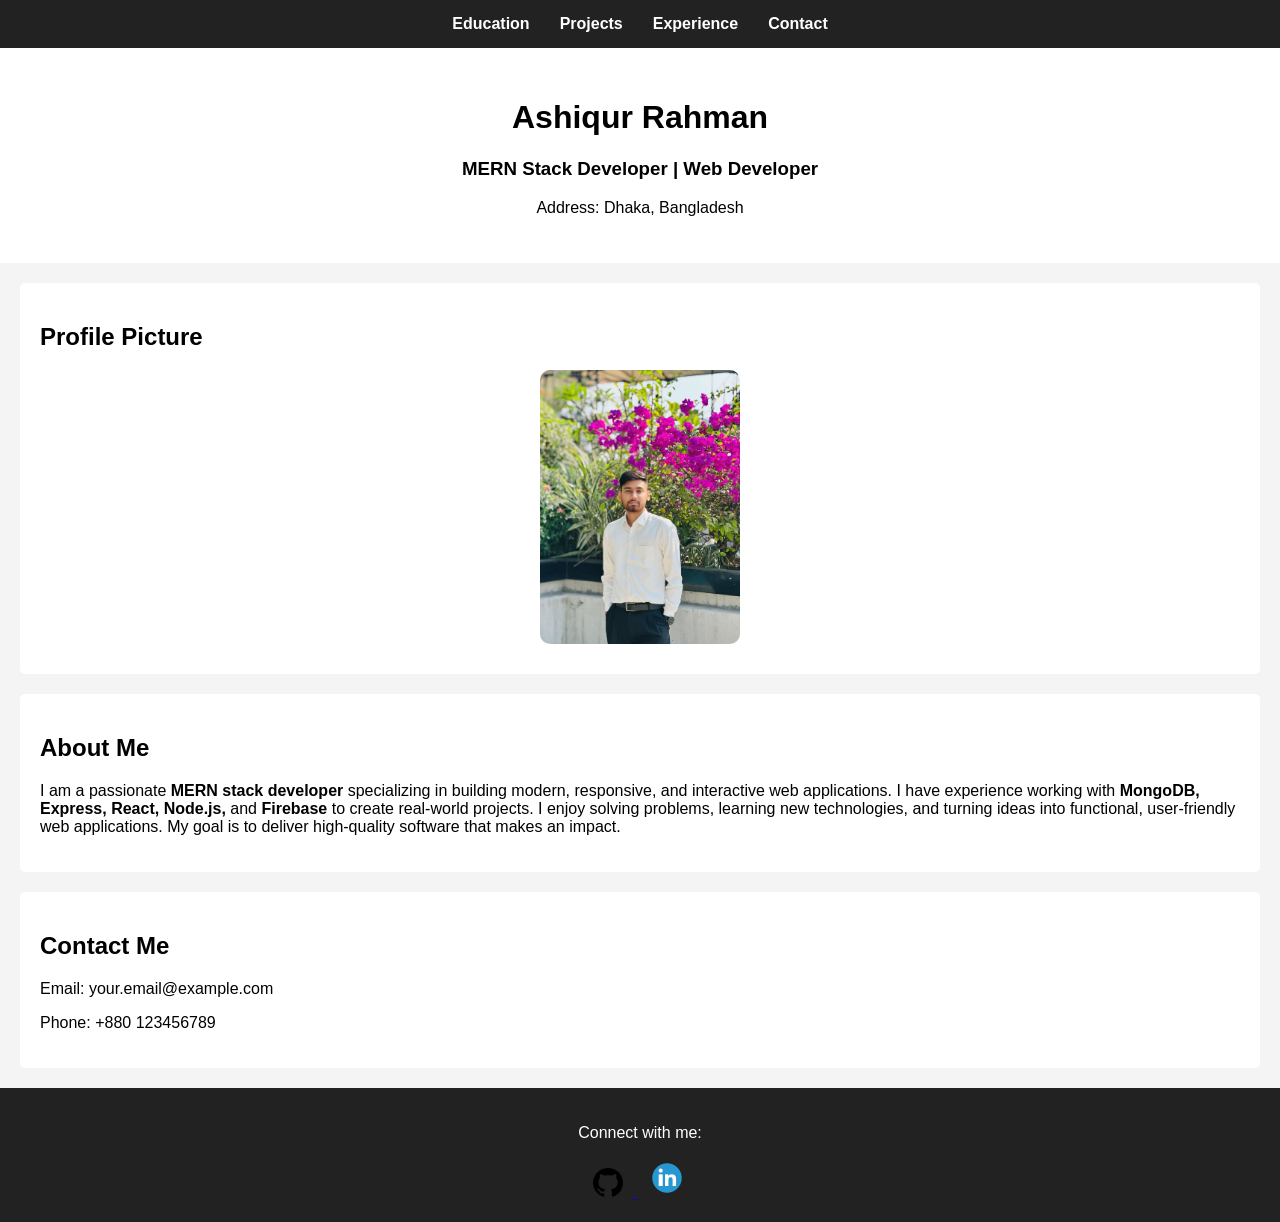
<file: portfolio/index.html>
<!doctype html>
<html lang="en">
  <head>
    <meta charset="UTF-8" />
    <title>Ashik's Portfolio</title>
    <link rel="stylesheet" href="./css/Style.css" />
  </head>
  <body>
    <nav>
      <ul>
        <li><a href="./html/educations.html">Education</a></li>
        <li><a href="./html/projects.html">Projects</a></li>
        <li><a href="./html/experience.html">Experience</a></li>
        <li><a href="./html/contact.html">Contact</a></li>
      </ul>
    </nav>

    <header>
      <h1>Ashiqur Rahman</h1>
      <h3>MERN Stack Developer | Web Developer</h3>
      <p>Address: Dhaka, Bangladesh</p>
    </header>

    <section>
      <h2>Profile Picture</h2>
      <img
        src="./data/Ashik image.jpeg"
        alt="Ashik's Profile Picture"
        width="200"
      />
    </section>

    <section>
      <h2>About Me</h2>
      <p>
        I am a passionate <strong>MERN stack developer</strong> specializing in
        building modern, responsive, and interactive web applications. I have
        experience working with
        <strong>MongoDB, Express, React, Node.js,</strong> and
        <strong>Firebase</strong> to create real-world projects. I enjoy solving
        problems, learning new technologies, and turning ideas into functional,
        user-friendly web applications. My goal is to deliver high-quality
        software that makes an impact.
      </p>
    </section>

    <!-- Contact Section -->
    <section id="contact">
      <h2>Contact Me</h2>
      <p>Email: your.email@example.com</p>
      <p>Phone: +880 123456789</p>
    </section>

    <footer>
      <p>Connect with me:</p>
      <a href="https://github.com/AshiqurAshik" target="_blank">
        <img src="./data/github.png" alt="GitHub" width="30" />
      </a>
      <a href="https://www.linkedin.com/in/ashiqur-rahman-it/" target="_blank">
        <img src="./data/linkedin.png" alt="LinkedIn" width="40" />
      </a>
    </footer>
  </body>
</html>
</file>
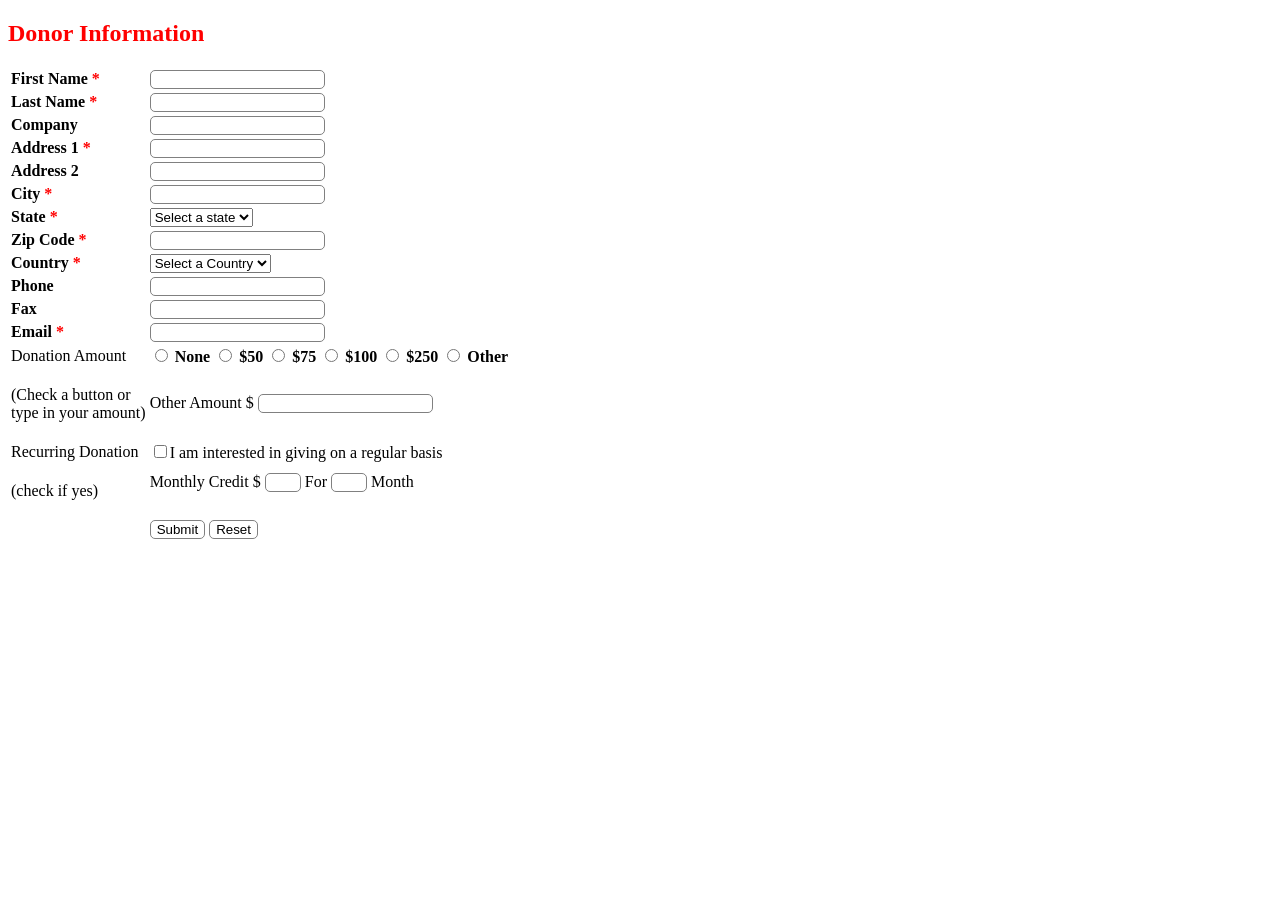
<file: assessment/form.html>
<!doctype html>
<html lang="en">
  <head>
    <meta charset="UTF-8" />
    <meta name="viewport" content="width=device-width, initial-scale=1.0" />
    <title>Donates Requirement Information</title>
  </head>
  <body>
    <h2>Donor Information</h2>
    <link rel="stylesheet" href="./form.css">

    <form>
      <table>
        <tr>
          <td><label>First Name <span>*</span></label></td>
          <td><input type="text" required /></td>
        </tr>

        <tr>
          <td><label>Last Name <span>*</span></label></td>
          <td><input type="text" required /></td>
        </tr>

        <tr>
          <td><label>Company</label></td>
          <td><input type="text" /></td>
        </tr>

        <tr>
          <td><label>Address 1 <span>*</span></label></td>
          <td><input type="text" required /></td>
        </tr>

        <tr>
          <td><label>Address 2</label></td>
          <td><input type="text" /></td>
        </tr>

        <tr>
          <td><label>City <span>*</span></label></td>
          <td><input type="text" required /></td>
        </tr>

        <tr>
          <td><label>State <span>*</span></label></td>
          <td>
            <select name="state" required>
              <option disabled selected>Select a state</option>
              <option>Dhaka</option>
              <option>Rajshahi</option>
            </select>
          </td>
        </tr>

        <tr>
          <td><label>Zip Code <span>*</span></label></td>
          <td><input type="text" required /></td>
        </tr>

        <tr>
          <td><label>Country <span>*</span></label></td>
          <td>
            <select name="country" required>
              <option disabled selected >Select a Country</option>
              <option>Bangladesh</option>
              <option>India</option>
              <option>USA</option>
            </select>
          </td>
        </tr>

        <tr>
          <td><label>Phone</label></td>
          <td><input type="text" /></td>
        </tr>
        <tr>
          <td><label>Fax</label></td>
          <td><input type="text" /></td>
        </tr>
        <tr>
          <td><label>Email <span>*</span></label></td>
          <td><input type="email" required /></td>
        </tr>

        <tr>
          <td>Donation Amount</td>
          <td>
            <input type="radio" name="donate" value="none" required />
            <label for="none">None</label>

            <input type="radio" name="donate" value="50" required />
            <label for="50">$50</label>

            <input type="radio" name="donate" value="75" />
            <label for="75">$75</label>

            <input type="radio" name="donate" value="100" />
            <label for="100">$100</label>

            <input type="radio" name="donate" value="250" />
            <label for="250">$250</label>

            <input type="radio" name="donate" value="other" />
            <label for="other">Other</label>
          </td>
        </tr>

        <tr>
          <td><p>(Check a button or <br> type in your amount)</p></td>
          <td>
            <p>
              Other Amount $ <input type="text">
            </p>
          </td>
        </tr>

        <tr>
          <td>Recurring Donation</td>
          <td>
            <input type="checkbox" />I am interested in giving on a regular
            basis
          </td>
        </tr>

        <tr>
          <td><p>(check if yes)</p></td>
          <td>
            
              Monthly Credit $ <input class="miniSize" type="text" /> For
              <input class="miniSize" type="text" /> Month</p>
            </p>
          </td>
        </tr>

        <tr>
          <td></td>
          <td>
            <input type="submit" value="Submit" />
            <input type="reset" value="Reset" />
          </td>
        </tr>
      </table>
    </form>
  </body>
</html>
</file>
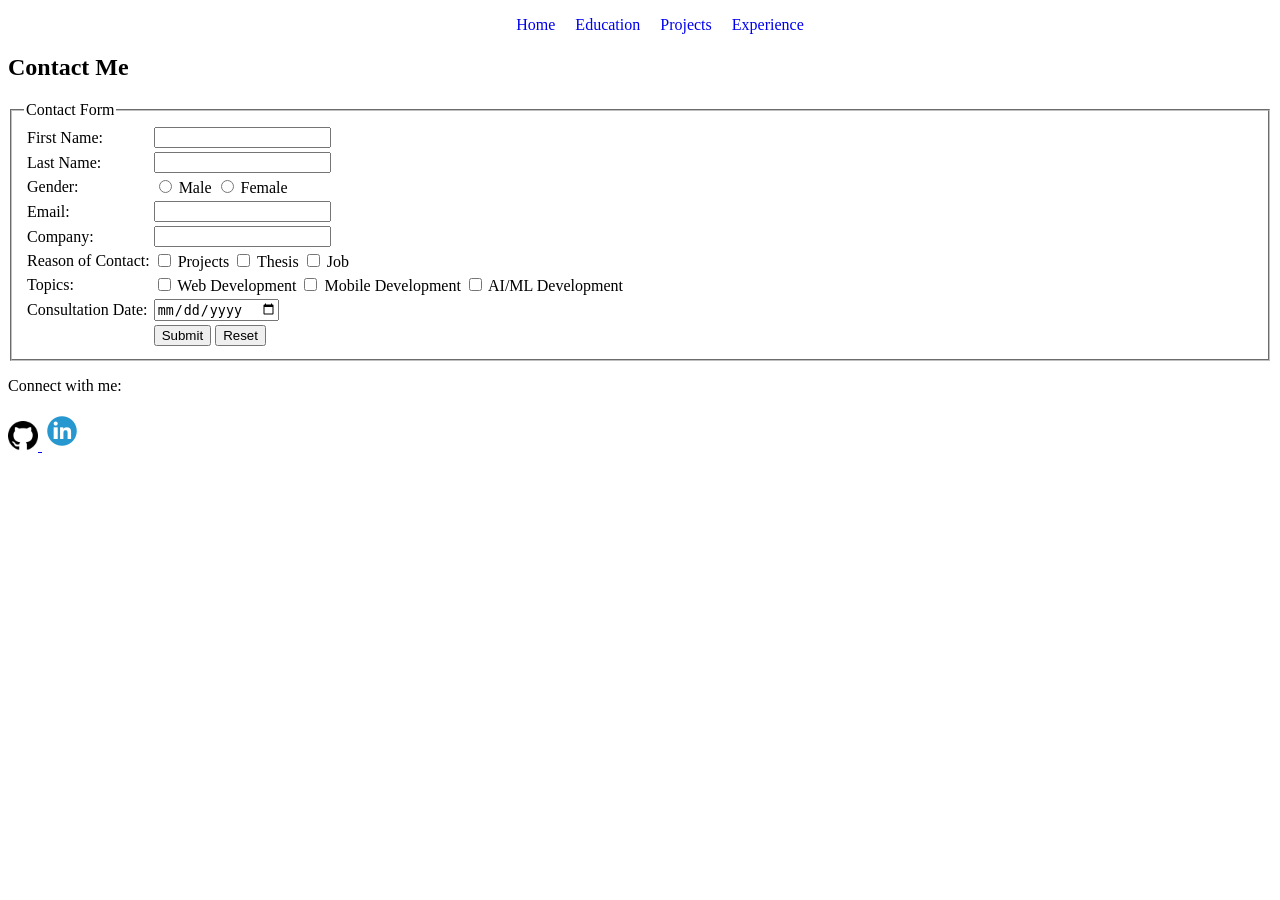
<file: portfolio/html/contact.html>
<!doctype html>
<html lang="en">
  <head>
    <meta charset="UTF-8" />
    <meta name="viewport" content="width=device-width, initial-scale=1.0" />
    <title>Contact Me</title>
    <link rel="stylesheet" href="../css/contact.css">
  </head>
  <body>
    <nav>
      <ul>
        <li><a href="../index.html">Home</a></li>
        <li><a href="./educations.html">Education</a></li>
        <li><a href="./projects.html">Projects</a></li>
        <li><a href="./experience.html">Experience</a></li>
      </ul>
    </nav>

    <h2>Contact Me</h2>

    <form>
      <fieldset>
        <legend>Contact Form</legend>

        <table>
          <tr>
            <td><label>First Name:</label></td>
            <td><input type="text" required /></td>
          </tr>

          <tr>
            <td><label>Last Name:</label></td>
            <td><input type="text" required /></td>
          </tr>

          <tr>
            <td>Gender:</td>
            <td>
              <input type="radio" name="gender" value="male" required />
              <label for="male">Male</label>

              <input type="radio" name="gender" value="female" />
              <label for="female">Female</label>
            </td>
          </tr>

          <tr>
            <td><label for="email">Email:</label></td>
            <td><input type="email" required /></td>
          </tr>

          <tr>
            <td><label for="company">Company:</label></td>
            <td><input type="text" /></td>
          </tr>

          <tr>
            <td>Reason of Contact:</td>
            <td>
              <input type="checkbox" name="reason" value="projects" /> Projects
              <input type="checkbox" name="reason" value="thesis" /> Thesis
              <input type="checkbox" name="reason" value="job" /> Job
            </td>
          </tr>

          <tr>
            <td>Topics:</td>
            <td>
              <input type="checkbox" name="topics" value="web" /> Web
              Development
              <input type="checkbox" name="topics" value="mobile" /> Mobile
              Development
              <input type="checkbox" name="topics" value="ai" /> AI/ML
              Development
            </td>
          </tr>

          <tr>
            <td><label for="date">Consultation Date:</label></td>
            <td><input type="date" required /></td>
          </tr>

          <tr>
            <td></td>
            <td>
              <input type="submit" value="Submit" />
              <input type="reset" value="Reset" />
            </td>
          </tr>
        </table>
      </fieldset>
    </form>

    <footer>
      <p>Connect with me:</p>
      <a href="https://github.com/AshiqurAshik" target="_blank">
        <img src="../data/github.png" alt="GitHub" width="30" />
      </a>
      <a href="https://www.linkedin.com/in/ashiqur-rahman-it/" target="_blank">
        <img src="../data/linkedin.png" alt="LinkedIn" width="40" />
      </a>
    </footer>
  </body>
</html>
</file>
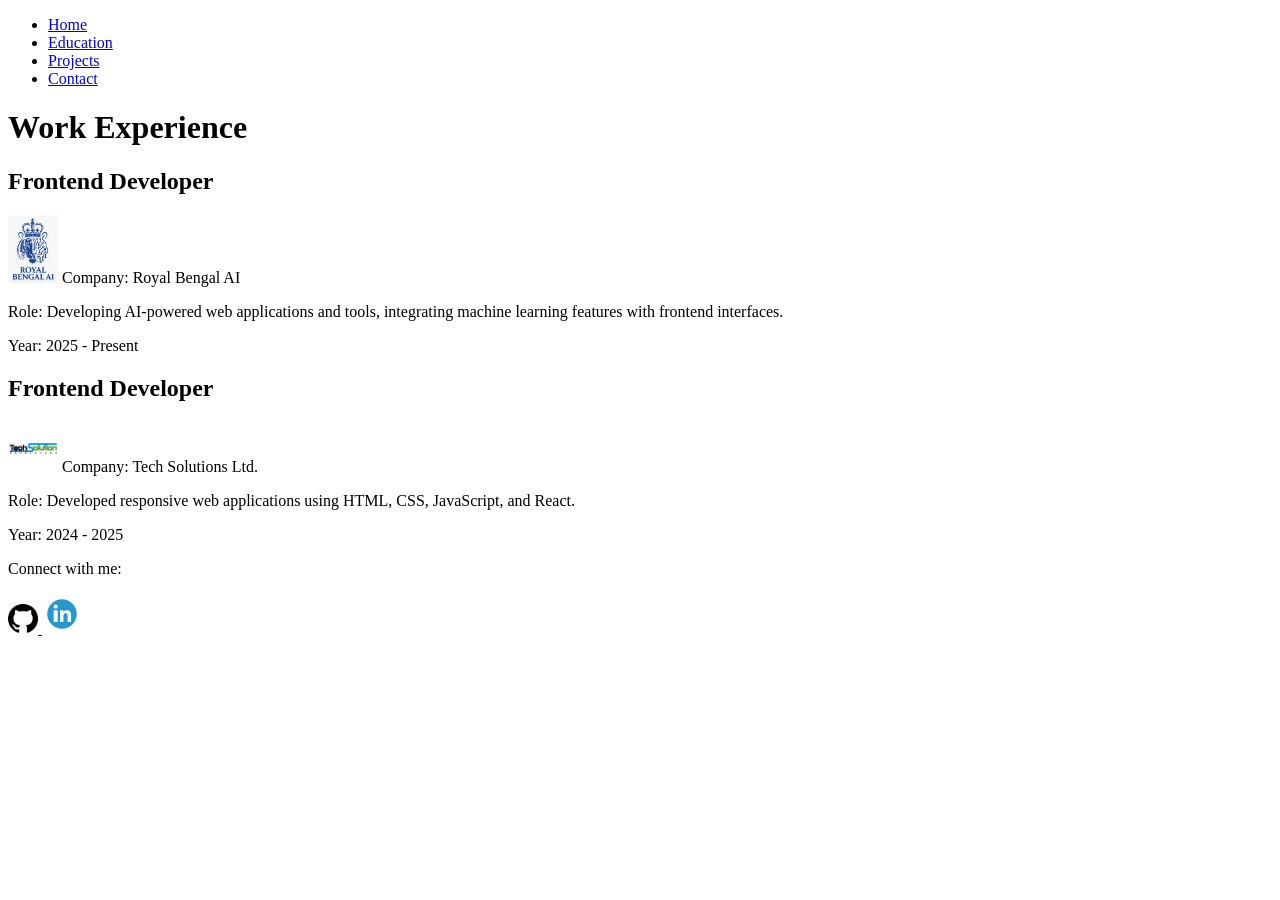
<file: portfolio/html/experience.html>
<!doctype html>
<html lang="en">
  <head>
    <meta charset="UTF-8" />
    <title>Experience</title>
  </head>
  <body>
    <!-- Top Navbar -->
    <nav>
      <ul>
        <li><a href="../index.html">Home</a></li>
        <li><a href="./educations.html">Education</a></li>
        <li><a href="./projects.html">Projects</a></li>
        <li><a href="./contact.html">Contact</a></li>
      </ul>
    </nav>

    <header>
      <h1>Work Experience</h1>
    </header>

    <section>
      <h2>Frontend Developer</h2>
      <p>
        <img
          src="../data/royalBengal.png"
          alt="Royal Bengal AI Logo"
          width="50"
        />
        Company: Royal Bengal AI
      </p>
      <p>
        Role: Developing AI-powered web applications and tools, integrating
        machine learning features with frontend interfaces.
      </p>
      <p>Year: 2025 - Present</p>
    </section>

    <section>
      <h2>Frontend Developer</h2>
      <p>
        <img src="../data/tech.png" alt="Tech Solutions Ltd Logo" width="50" />
        Company: Tech Solutions Ltd.
      </p>
      <p>
        Role: Developed responsive web applications using HTML, CSS, JavaScript,
        and React.
      </p>
      <p>Year: 2024 - 2025</p>
    </section>

    <footer>
      <p>Connect with me:</p>
      <a href="https://github.com/AshiqurAshik" target="_blank">
        <img src="../data/github.png" alt="GitHub" width="30" />
      </a>
      <a href="https://www.linkedin.com/in/ashiqur-rahman-it/" target="_blank">
        <img src="../data/linkedin.png" alt="LinkedIn" width="40" />
      </a>
    </footer>
  </body>
</html>
</file>
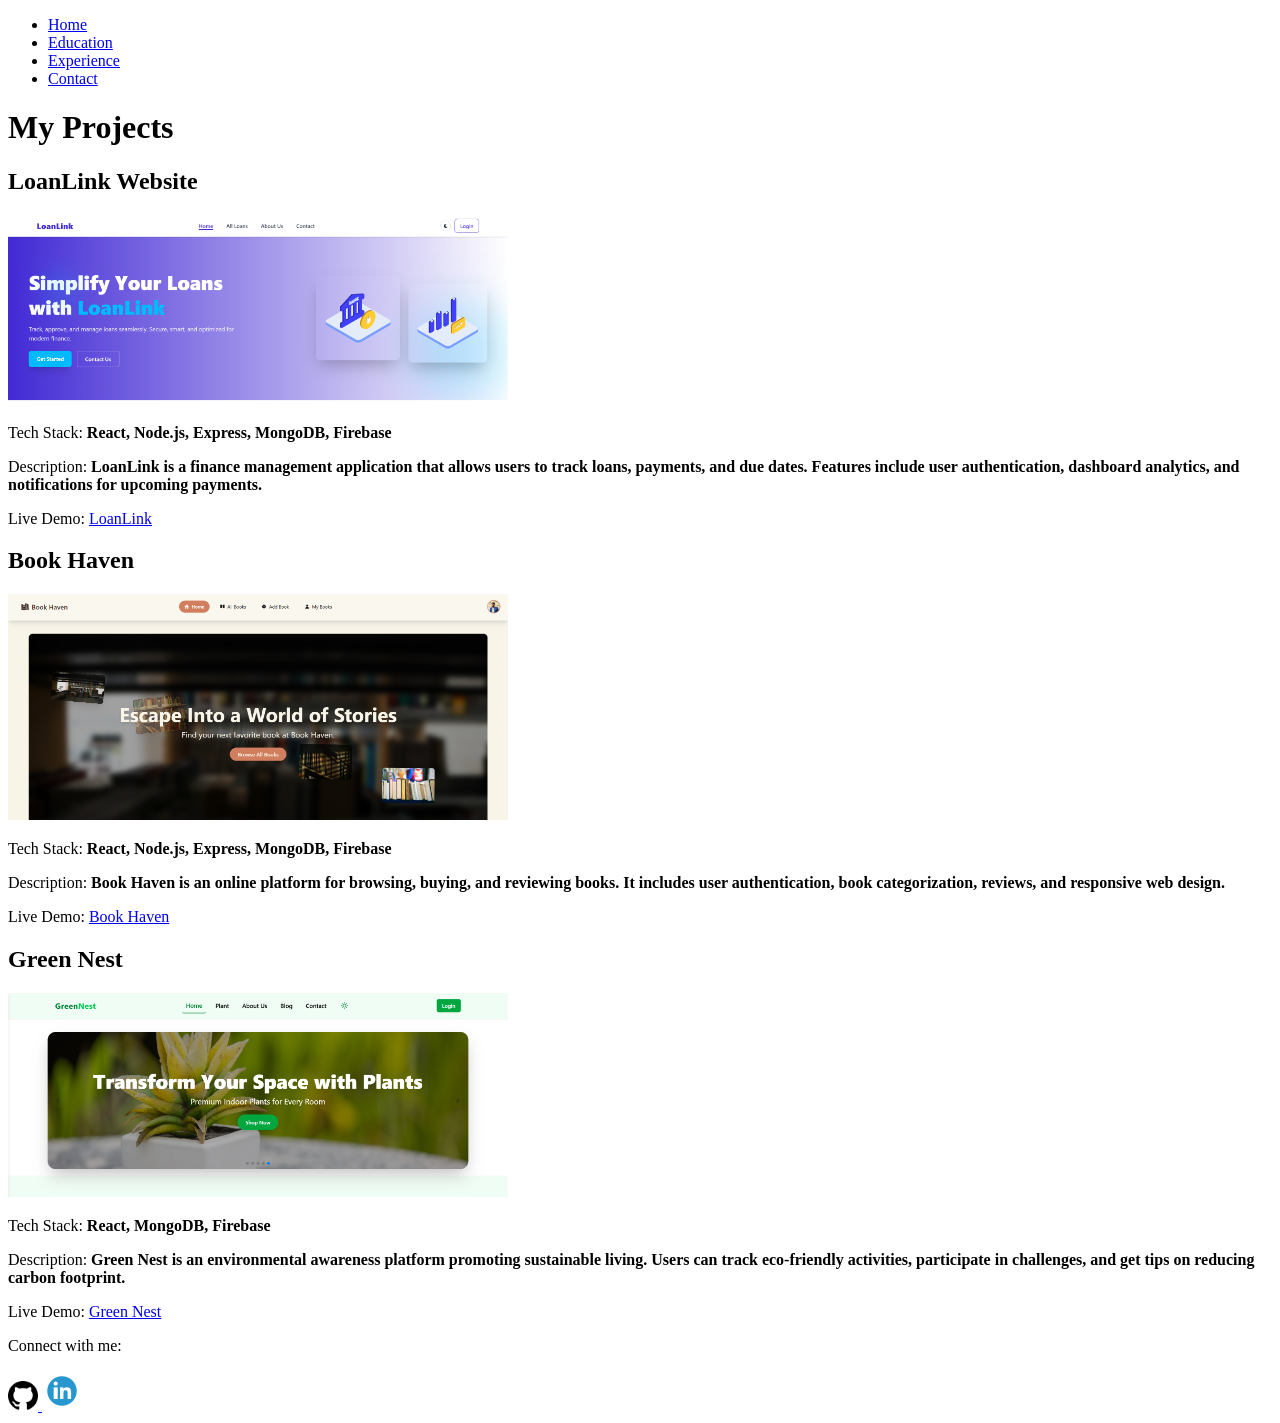
<file: portfolio/html/projects.html>
<!doctype html>
<html lang="en">
  <head>
    <meta charset="UTF-8" />
    <title>Projects - Ashik</title>
  </head>
  <body>
    <!-- Top Navbar -->
    <nav>
      <ul>
        <li><a href="../index.html">Home</a></li>
        <li><a href="./educations.html">Education</a></li>
        <li><a href="./experience.html">Experience</a></li>
        <li><a href="./contact.html">Contact</a></li>
      </ul>
    </nav>

    <header>
      <h1>My Projects</h1>
    </header>

    <section>
      <h2>LoanLink Website</h2>
      <img
        src="../data/loanlink.png"
        alt="LoanLink Project Screenshot"
        width="500px"
      />
      <p>
        Tech Stack: <strong>React, Node.js, Express, MongoDB, Firebase</strong>
      </p>
      <p>
        Description:
        <strong
          >LoanLink is a finance management application that allows users to
          track loans, payments, and due dates. Features include user
          authentication, dashboard analytics, and notifications for upcoming
          payments.</strong
        >
      </p>
      <p>
        Live Demo:
        <a href="https://loadlink-loan-website.netlify.app/" target="_blank"
          >LoanLink</a
        >
      </p>
    </section>

    <section>
      <h2>Book Haven</h2>
      <img
        src="../data/book haven.png"
        alt="Book Haven Project Screenshot"
        width="500"
      />
      <p>
        Tech Stack: <strong>React, Node.js, Express, MongoDB, Firebase</strong>
      </p>
      <p>
        Description:
        <strong
          >Book Haven is an online platform for browsing, buying, and reviewing
          books. It includes user authentication, book categorization, reviews,
          and responsive web design.</strong
        >
      </p>
      <p>
        Live Demo:
        <a href="https://book-haven-library.netlify.app/" target="_blank"
          >Book Haven</a
        >
      </p>
    </section>

    <section>
      <h2>Green Nest</h2>
      <img
        src="../data/green nest.png"
        alt="Green Nest Project Screenshot"
        width="500"
      />
      <p>Tech Stack: <strong>React, MongoDB, Firebase</strong></p>
      <p>
        Description:
        <strong
          >Green Nest is an environmental awareness platform promoting
          sustainable living. Users can track eco-friendly activities,
          participate in challenges, and get tips on reducing carbon
          footprint.</strong
        >
      </p>
      <p>
        Live Demo:
        <a href="https://green-nest-plant.netlify.app/" target="_blank"
          >Green Nest</a
        >
      </p>
    </section>

    <footer>
      <p>Connect with me:</p>
      <a href="https://github.com/AshiqurAshik" target="_blank">
        <img src="../data/github.png" alt="GitHub" width="30" />
      </a>
      <a href="https://www.linkedin.com/in/ashiqur-rahman-it/" target="_blank">
        <img src="../data/linkedin.png" alt="LinkedIn" width="40" />
      </a>
    </footer>
  </body>
</html>
</file>
<file: portfolio/css/Style.css>
/* Reset some default spacing */
body {
  margin: 0;
  font-family: Arial, sans-serif;
  background-color: #f4f4f4;
}

/* Navbar */
nav {
  background-color: #222;
  padding: 15px 0;
}

nav ul {
  list-style: none;
  display: flex;
  justify-content: center;
  gap: 30px;
  margin: 0;
  padding: 0;
}

nav ul li a {
  text-decoration: none;
  color: white;
  font-weight: bold;
}

nav ul li a:hover {
  color: orange;
}

/* Header */
header {
  text-align: center;
  padding: 30px;
  background-color: white;
}

/* Sections */
section {
  padding: 20px;
  margin: 20px;
  background-color: white;
  border-radius: 5px;
}

/* Profile image */
section img {
  display: block;
  margin: 10px auto;
  border-radius: 10px;
}

/* Footer */
footer {
  text-align: center;
  padding: 20px;
  background-color: #222;
  color: white;
}

footer img {
  margin: 0 10px;
}
</file>
<file: assessment/form.css>
h2 {
  color: red;
}

span {
  color: red;
}

label {
  font-weight: bold;
}

input {
  background-color: white;
  border: 1px solid gray;
  border-radius: 5px;
}

.miniSize {
  width: 30px;
}
</file>
<file: portfolio/css/contact.css>
nav{
  text-align: center;
  
}
nav li{
  list-style: none;

}

nav li a{
  text-decoration: none;
}

nav ul{
  display: flex;
  justify-content: center;
  gap: 20px;
}
</file>
